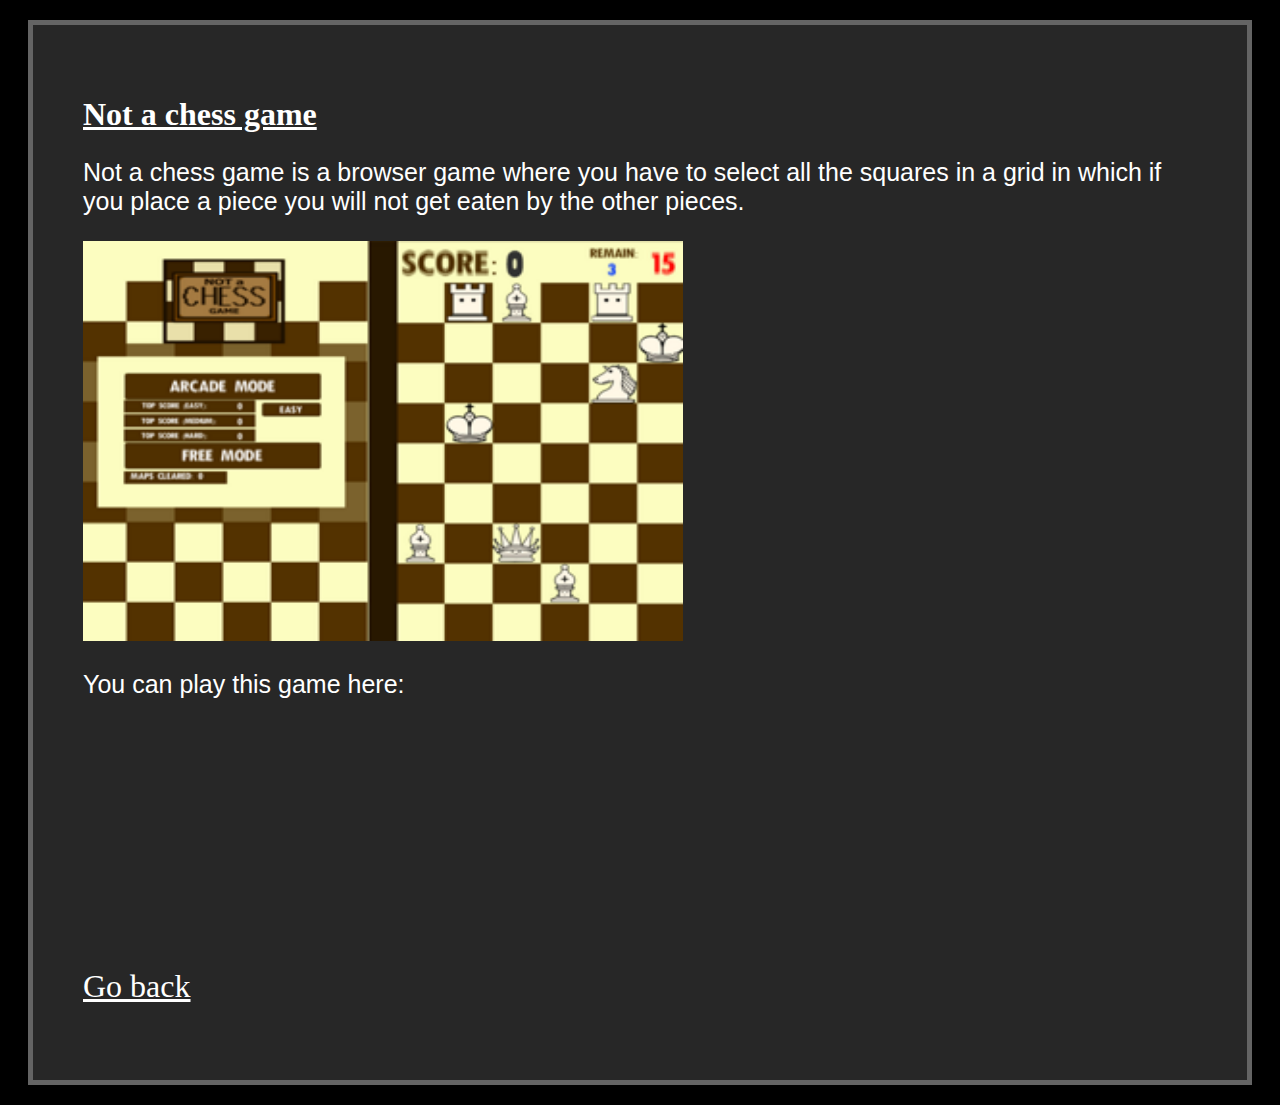
<file: html/chess.html>
<!DOCTYPE html>
<title > Not a Chess game info </title>
<head>
    <link rel="stylesheet" href="..\css\estilo1.css">
</head>
<body>
   
    <div class="textbox">
        <h1>
            <a href="https://salmon64.itch.io/notachessgame">Not a chess game</a>
        </h1>
        <p>
            Not a chess game is a browser game where you have to select all the squares in a grid in which if you place a piece you will not get eaten by the other pieces.
        </p>
        <img src="..\resources\chess1.png" width="600" height="400">
        <p>
            You can play this game here:
            <div>
                <iframe frameborder="0" src="https://itch.io/embed/255363?border_width=5&amp;bg_color=555555&amp;fg_color=ffffff&amp;border_color=cfcfcf" width="560" height="175"><a href="https://salmon64.itch.io/notachessgame">NotAChessGame by David Díaz</a></iframe>
            </div>
        </p>

        <p>
            <a href="..\index.html"> Go back </a>
        </p>
        
        
    </div>

   
    
</body>
</file>
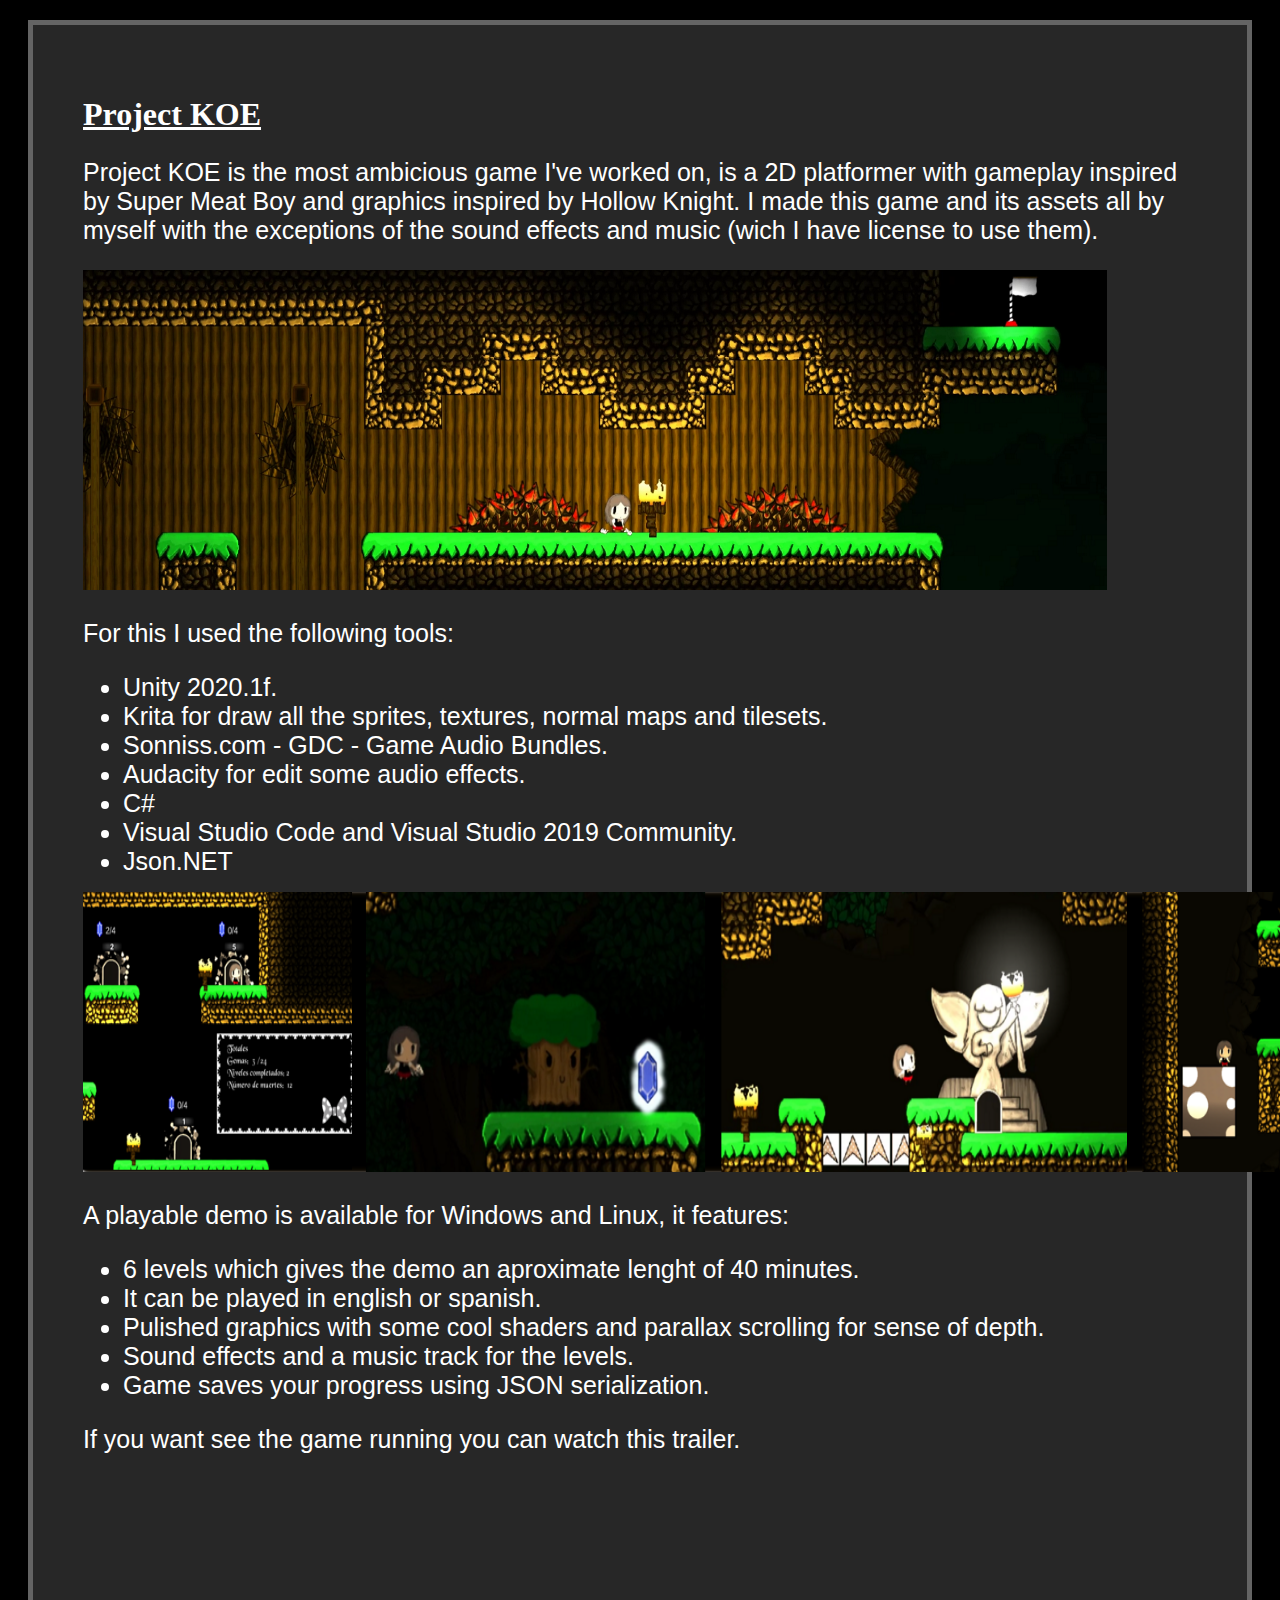
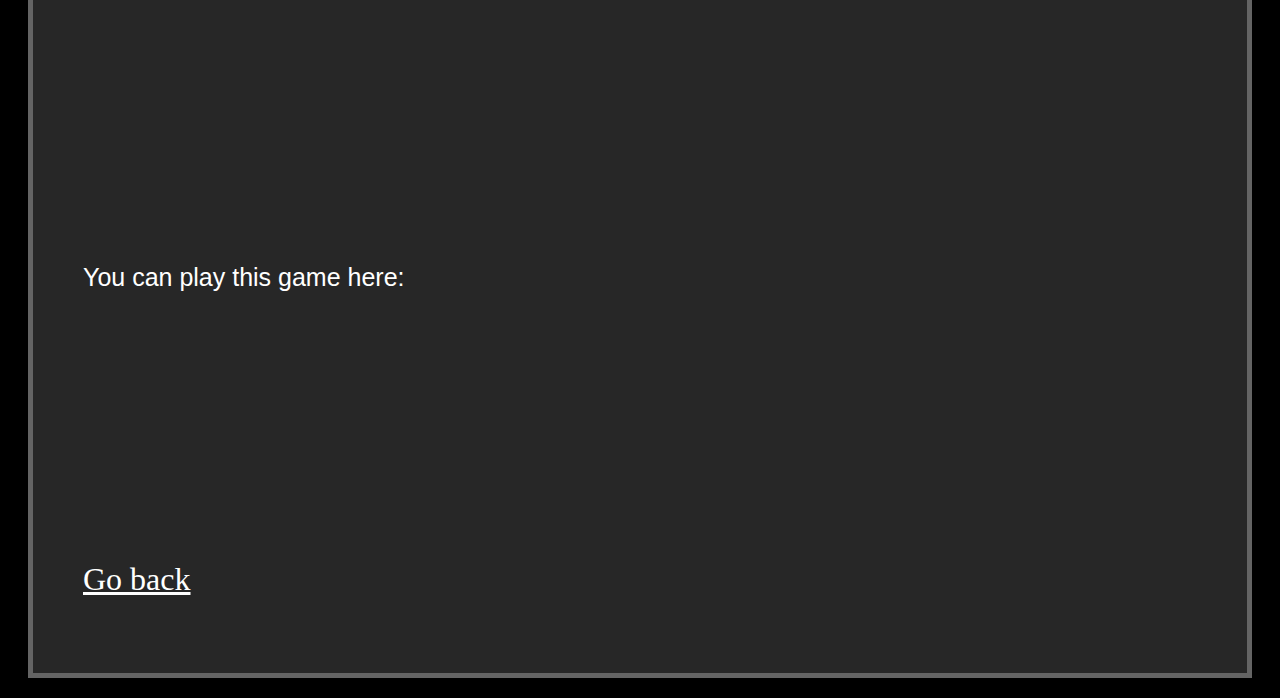
<file: html/KOE.html>
<!DOCTYPE html>
<title> Project KOE info </title>
<head>
    <link rel="stylesheet" href="..\css\estilo1.css">
</head>
<body>
   
    <div class="textbox">
        <h1>
           <a href = "https://salmon64.itch.io/project-koe">Project KOE</a> 
        </h1>
        <p>
        Project KOE is the most ambicious game I've worked on, is a 2D platformer with gameplay inspired by Super Meat Boy and graphics inspired by Hollow Knight. I made this game and its assets all by myself with the exceptions of the sound effects and music (wich I have license to use them).
        </p>
        <img src="..\resources\KOE1.png" width="1024" height="320">
        <p>
            For this I used the following tools:
        </p>
        <ul>
            <li>
                Unity 2020.1f.
            </li>
            <li>
                Krita for draw all the sprites, textures, normal maps and tilesets.
            </li>
            <li>
                Sonniss.com - GDC - Game Audio Bundles.
            </li>
            <li>
                Audacity for edit some audio effects.
            </li>
            <li>
                C#
            </li>
            <li>
                Visual Studio Code and Visual Studio 2019 Community.
            </li>
            <li>
                Json.NET    
            </li>
        </ul>
        <img src="..\resources\KOE2.png" width="1600" height="280">
        <p>
            A playable demo is available for Windows and Linux, it features:
        </p>
            <ul>
                <li>
                    6 levels which gives the demo an aproximate lenght of 40 minutes.
                </li>
                <li>
                    It can be played in english or spanish.
                </li>
                <li>
                    Pulished graphics with some cool shaders and parallax scrolling for sense of depth.
                </li>
                <li>
                    Sound effects and a music track for the levels.
                </li>
                <li>
                    Game saves your progress using JSON serialization.
                </li>
            </ul>
        
        <p>
         If you want see the game running you can watch this trailer.
        </p>
        <iframe width="560" height="315" src="https://www.youtube.com/embed/Mz8lvnrH_Es" title="YouTube video player" frameborder="0" allow="accelerometer; autoplay; clipboard-write; encrypted-media; gyroscope; picture-in-picture" allowfullscreen></iframe>
        <p>
            You can play this game here:
            <div>
                <iframe frameborder="0" src="https://itch.io/embed/1101583?border_width=5&amp;bg_color=845e45&amp;fg_color=000000&amp;link_color=2b180b&amp;border_color=000000" width="560" height="175"><a href="https://salmon64.itch.io/project-koe">Project KOE by David Díaz</a></iframe>
            </div>
        </p>
        <p>
            <a href="..\index.html"> Go back </a>
        </p>
    </div>
    
</body>
</file>
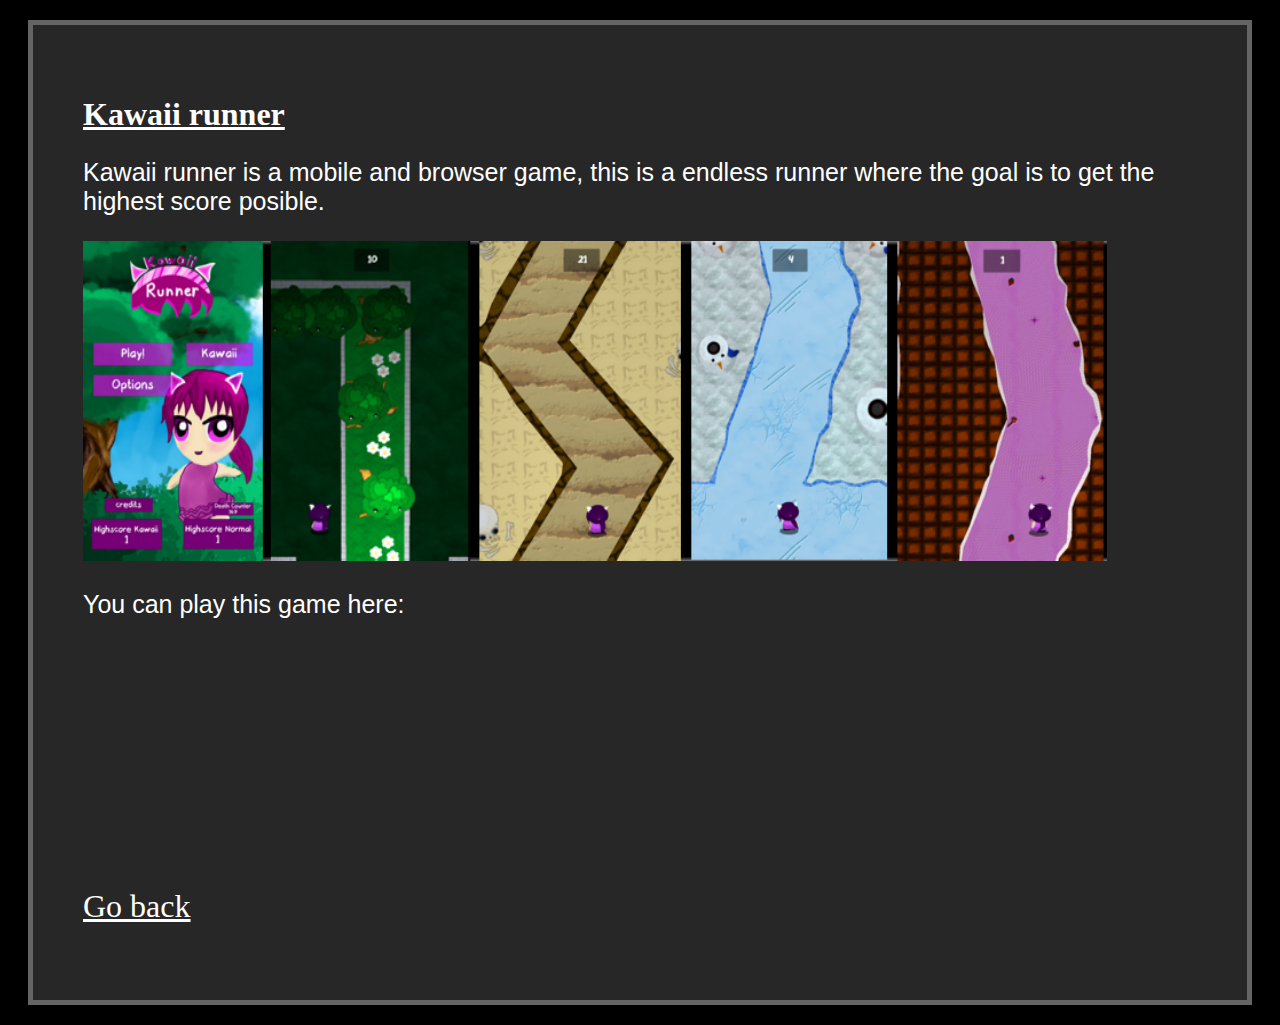
<file: html/runner.html>
<!DOCTYPE html>
<title> Kawaii Runner info </title>
<head>
    <link rel="stylesheet" href="..\css\estilo1.css">
</head>
<body>
   
    <div class="textbox">
        <h1>
            <a href ="https://salmon64.itch.io/kawaii-runner">Kawaii  runner</a>
        </h1>
        <p>
            Kawaii runner is a mobile and browser game, this is a endless runner where the goal is to get the highest score posible.
        </p>
        <img src="..\resources\runner1.png" width="1024" height="320">
        <p>
            You can play this game here:
            <div>
                <iframe frameborder="0" src="https://itch.io/embed/321580?border_width=5&amp;bg_color=f5b3ee&amp;link_color=9a1b6a&amp;border_color=000000" width="560" height="175"><a href="https://salmon64.itch.io/kawaii-runner">Kawaii Runner by David Díaz</a></iframe>
            </div>
        </p>
        <p>
            <a href="..\index.html"> Go back </a>
        </p>
    </div>
    
</body>
</file>
